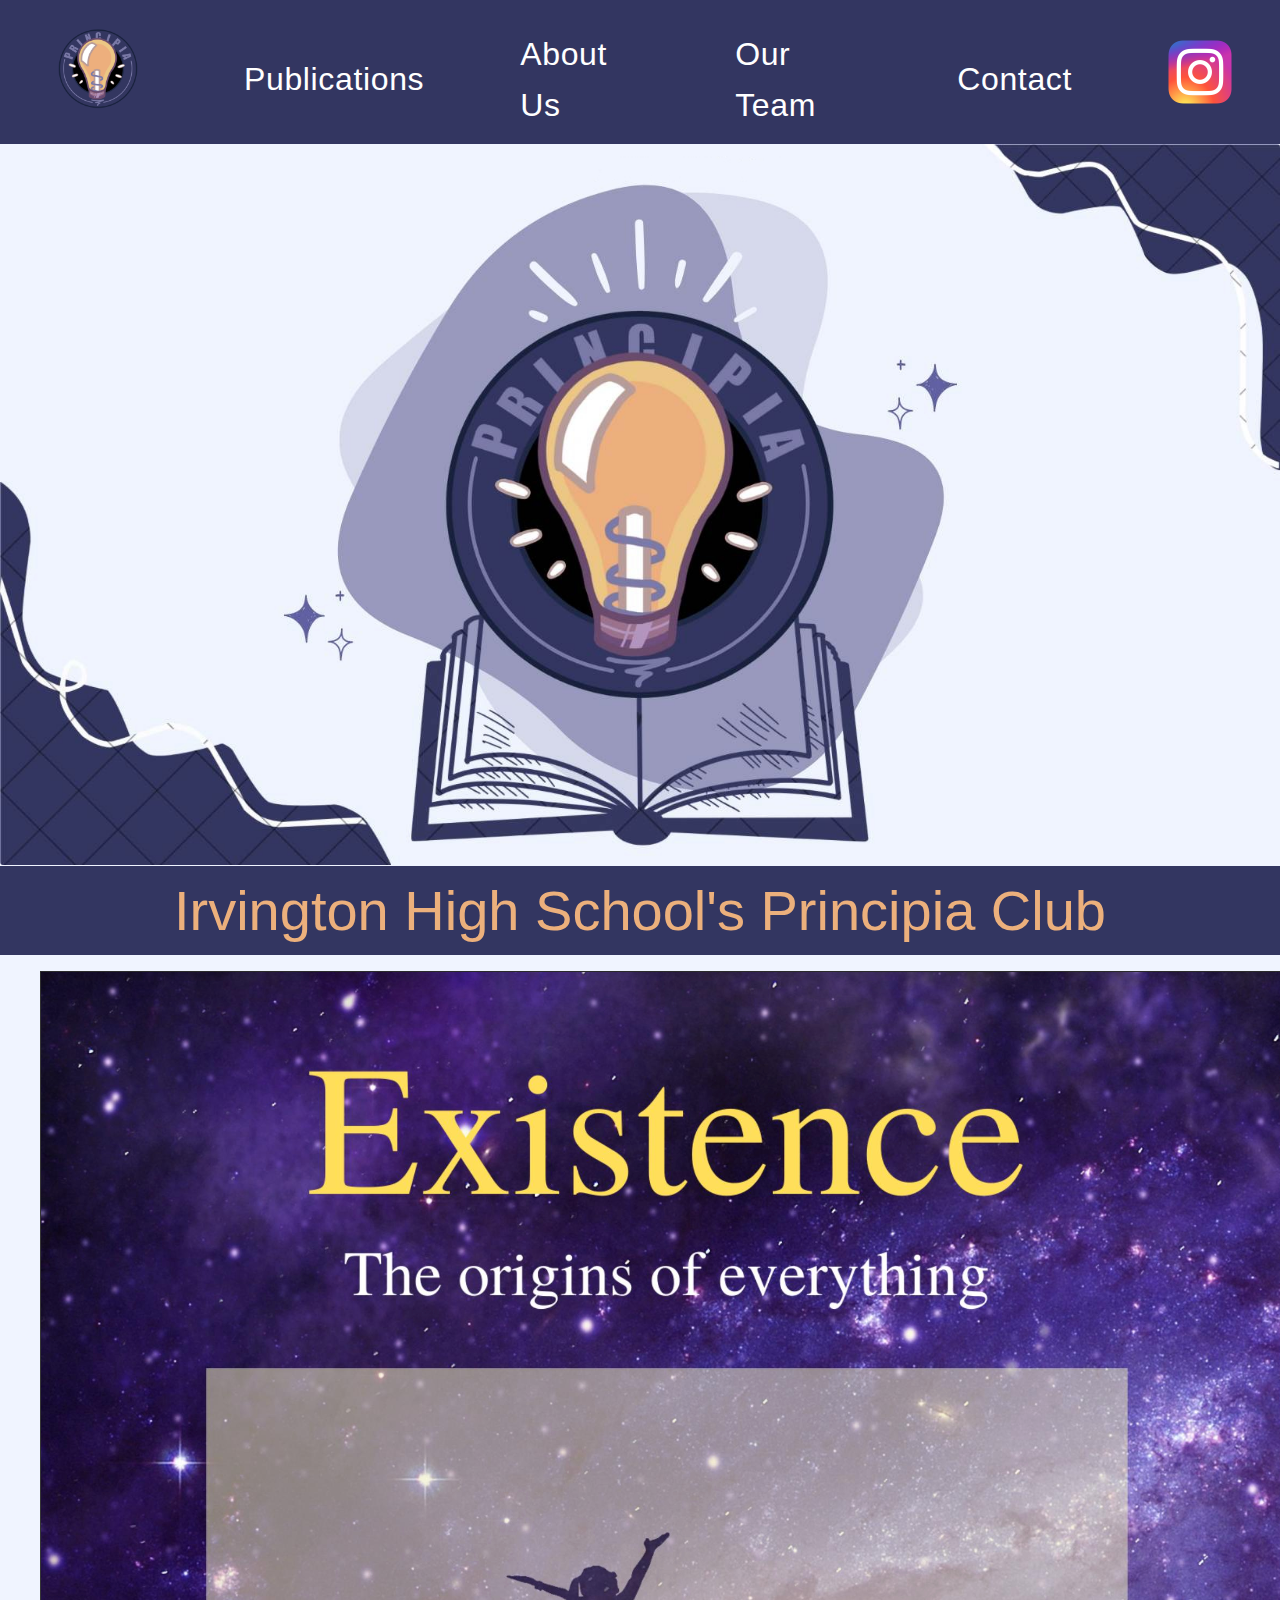
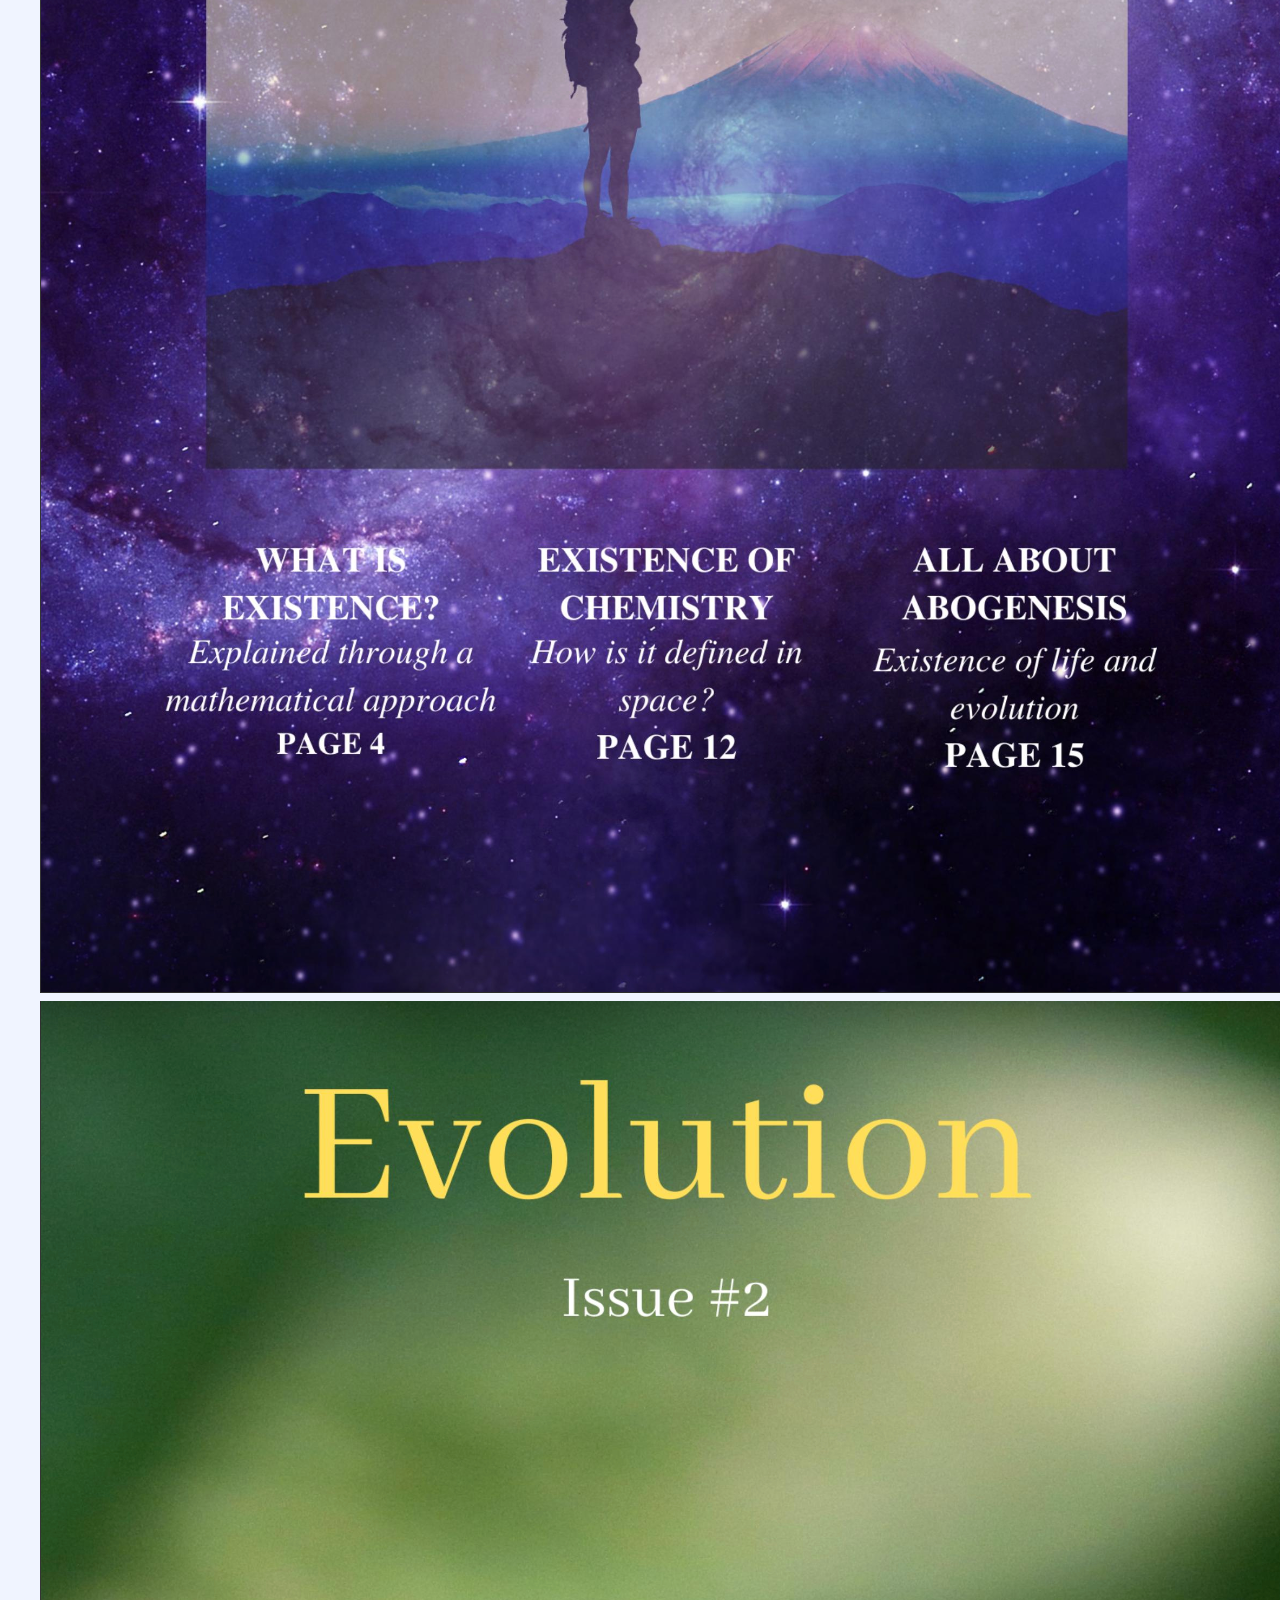
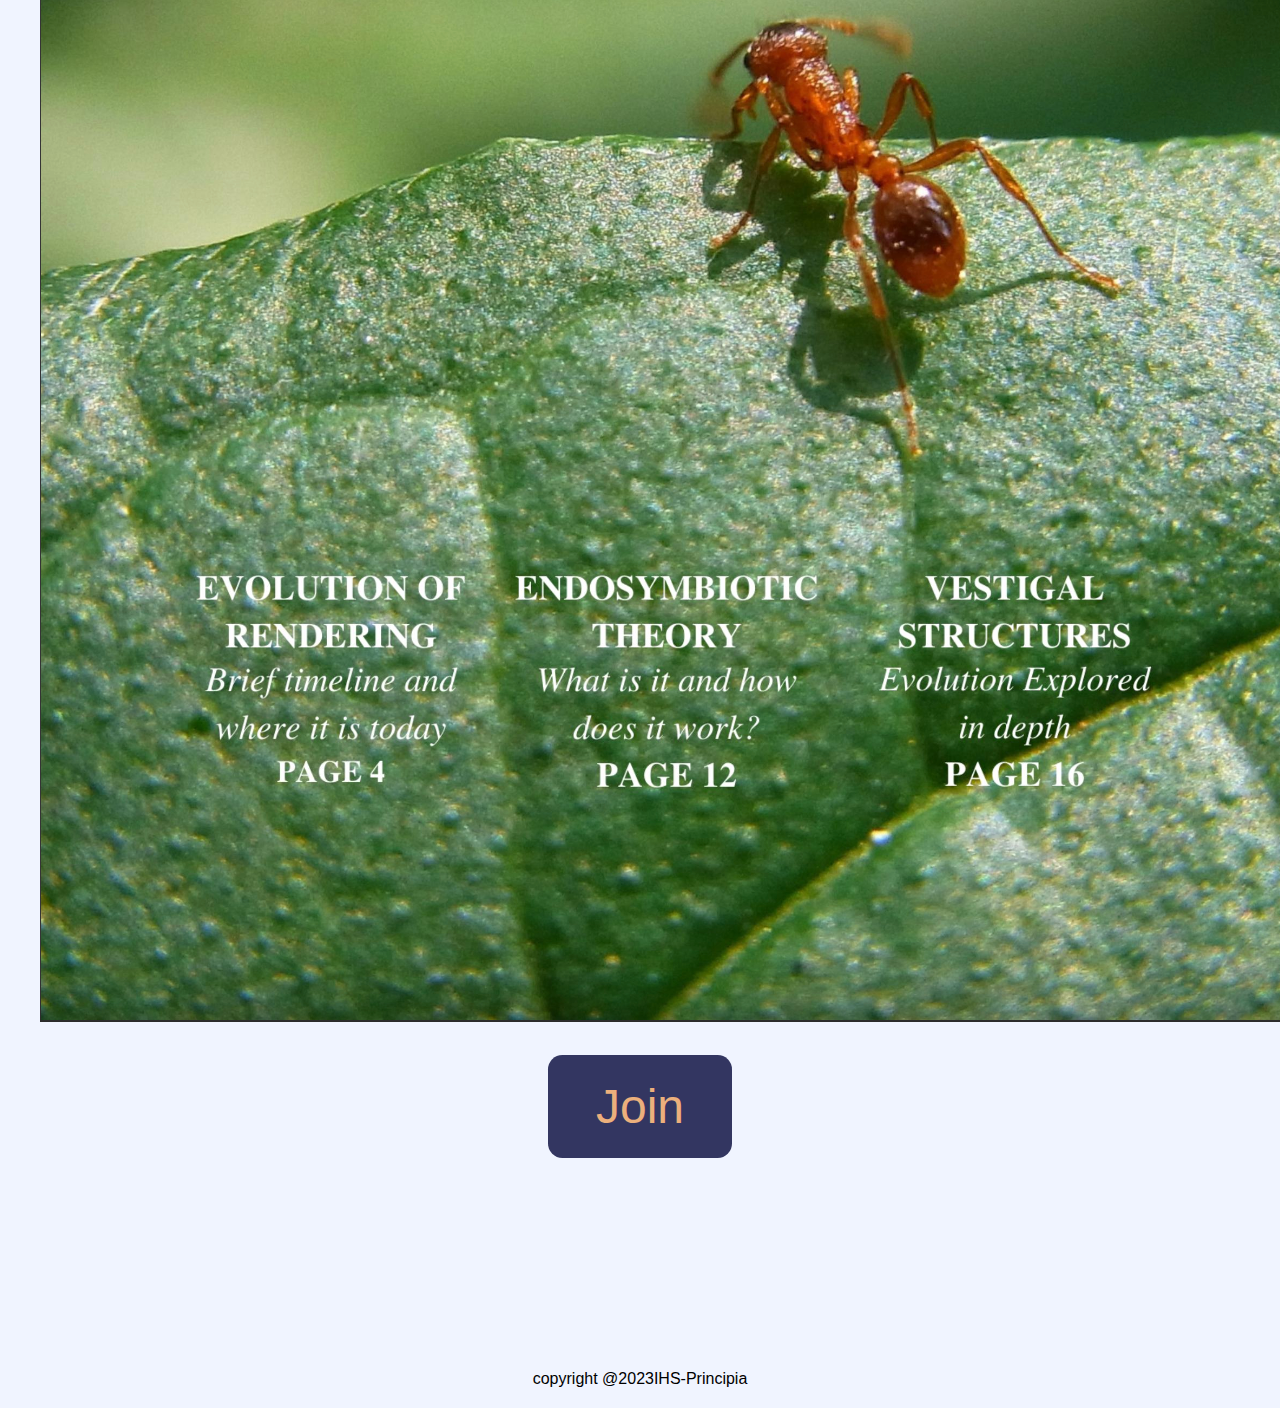
<file: index.html>
<!DOCTYPE html>
<html>
<head>
    <title>Principia</title>
    <link rel="stylesheet" type="text/css" href="styles.css">
    <link rel="icon" type="image/png" href="logo.png"/>
</head>
<body onload="setTimeout('redirect()', 300)">
    <div class="navbar"> 
        <ul> 
            <li class="right"> <a class="logo" href="index.html"><img class="logo" src="logo.png" alt="Logo"></a></li> 
            <li class="right"> <a href="https://issuu.com/principia-magazine?fbclid=IwAR2lEtDATMVqsEd8s8syA_lHuLpH9YT1PXj_kwFvPYrJQlYfw1rhDeB1Q6c">Publications</a> </li>
            <li class="right"> <a href="about.html">About Us</a></li>
            <li class="right"> <a href="team.html">Our Team</a></li> 
            <li class="right"> <a href="contact.html">Contact</a></li>
            <li> <a class="instagram-logo" href="https://www.instagram.com/ihsprincipia/?hl=en"><img class="instagram-logo" src="instagram-logo.png" alt="instagram"></a></li>  
        </ul> 
    </div>
    
    <main>
        <div class="welcome_banner">
            <img src="Principia 2.jpg" alt="Welcome Banner">
        </div>
        
        <div>
            <p class="home-page-first-heading">Irvington High School's Principia Club</p>
        </div>
        

        <div >
            <ul class="article-slideshow">

                <img class="individual-article" src ="article-thumbnail-1.png" onclick="redirectToArticle1()"  >
        
                <img class="individual-article" src ="article-thumbnail-2.png" onclick="redirectToArticle2()"  >
            </ul>
           


        </div>
        <div>
            <button class="join-button" onclick="redirectToForm()">Join</button>
        </div>

    </main>

    
    <footer>
        <p class="footer-content">copyright @2023IHS-Principia</p>
    </footer>
    <script>
        function redirectToForm() {
            window.location.href = 'https://docs.google.com/forms/d/e/1FAIpQLScA_cwJQ9zPl14s9U--mOcT6nbfI78hTjdoFKgtVoeZClFzlQ/viewform';
        }
    </script>
    <script>
        function redirectToArticle1() {
            window.location.href = 'https://docs.google.com/forms/d/e/1FAIpQLScA_cwJQ9zPl14s9U--mOcT6nbfI78hTjdoFKgtVoeZClFzlQ/viewform';
        }
    </script>
    <script>
        function redirectToArticle2() {
            window.location.href = 'https://issuu.com/principia-magazine/docs/principia_issue_2_evolution';
        }
    </script>
    
   
    </script>
    
    
     
</body>
</html>
</file>
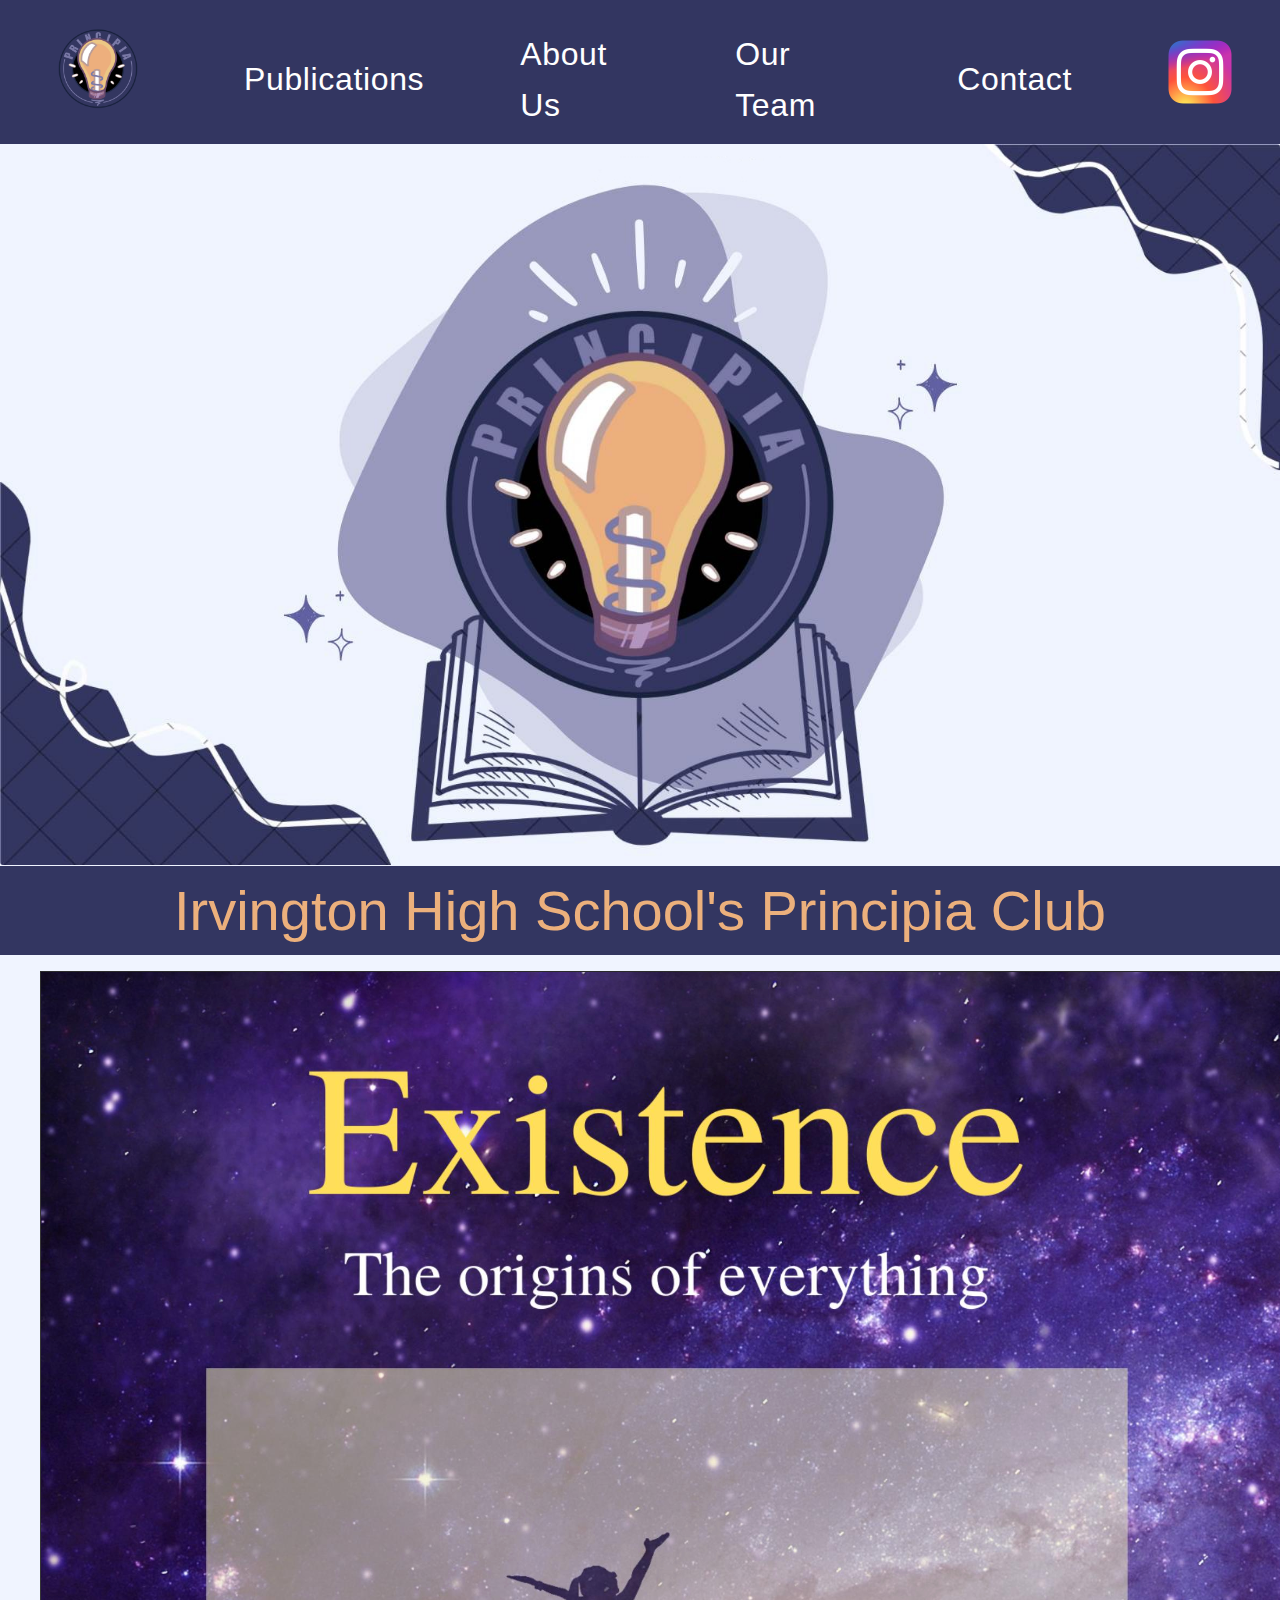
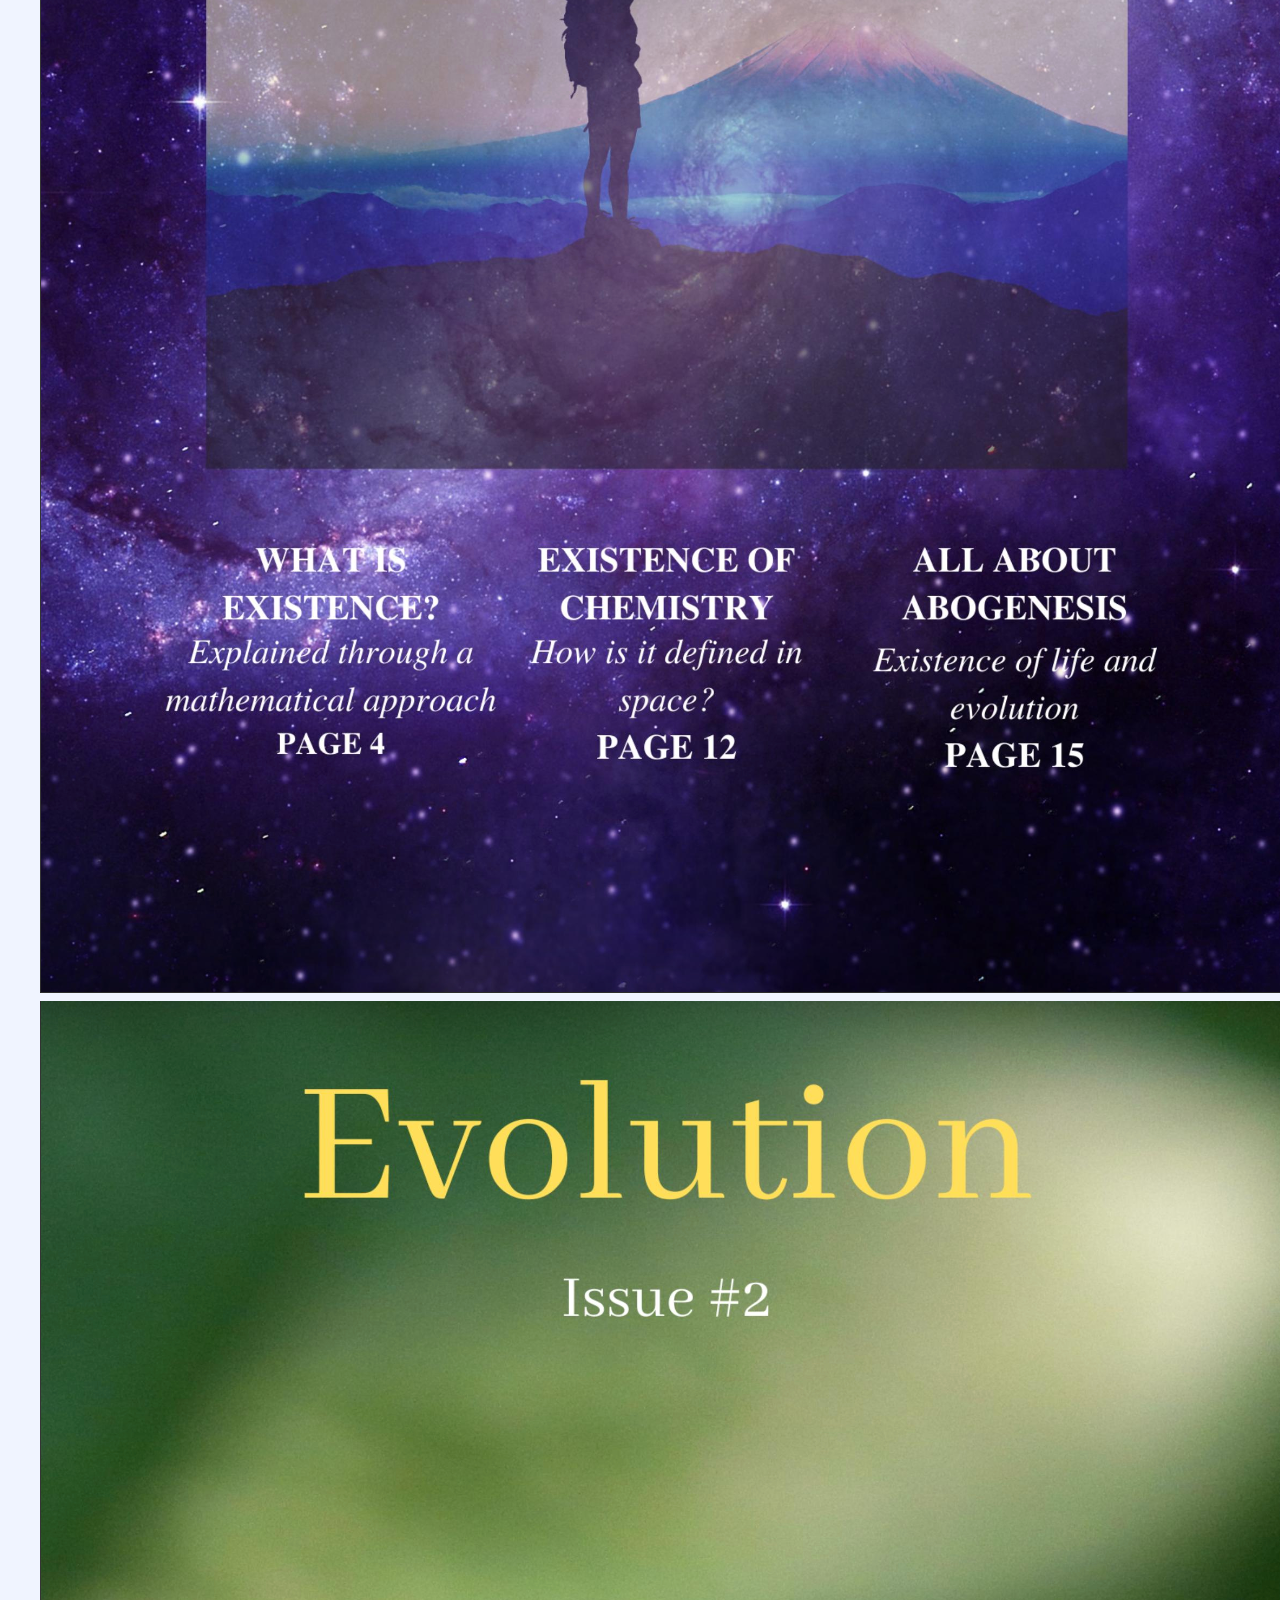
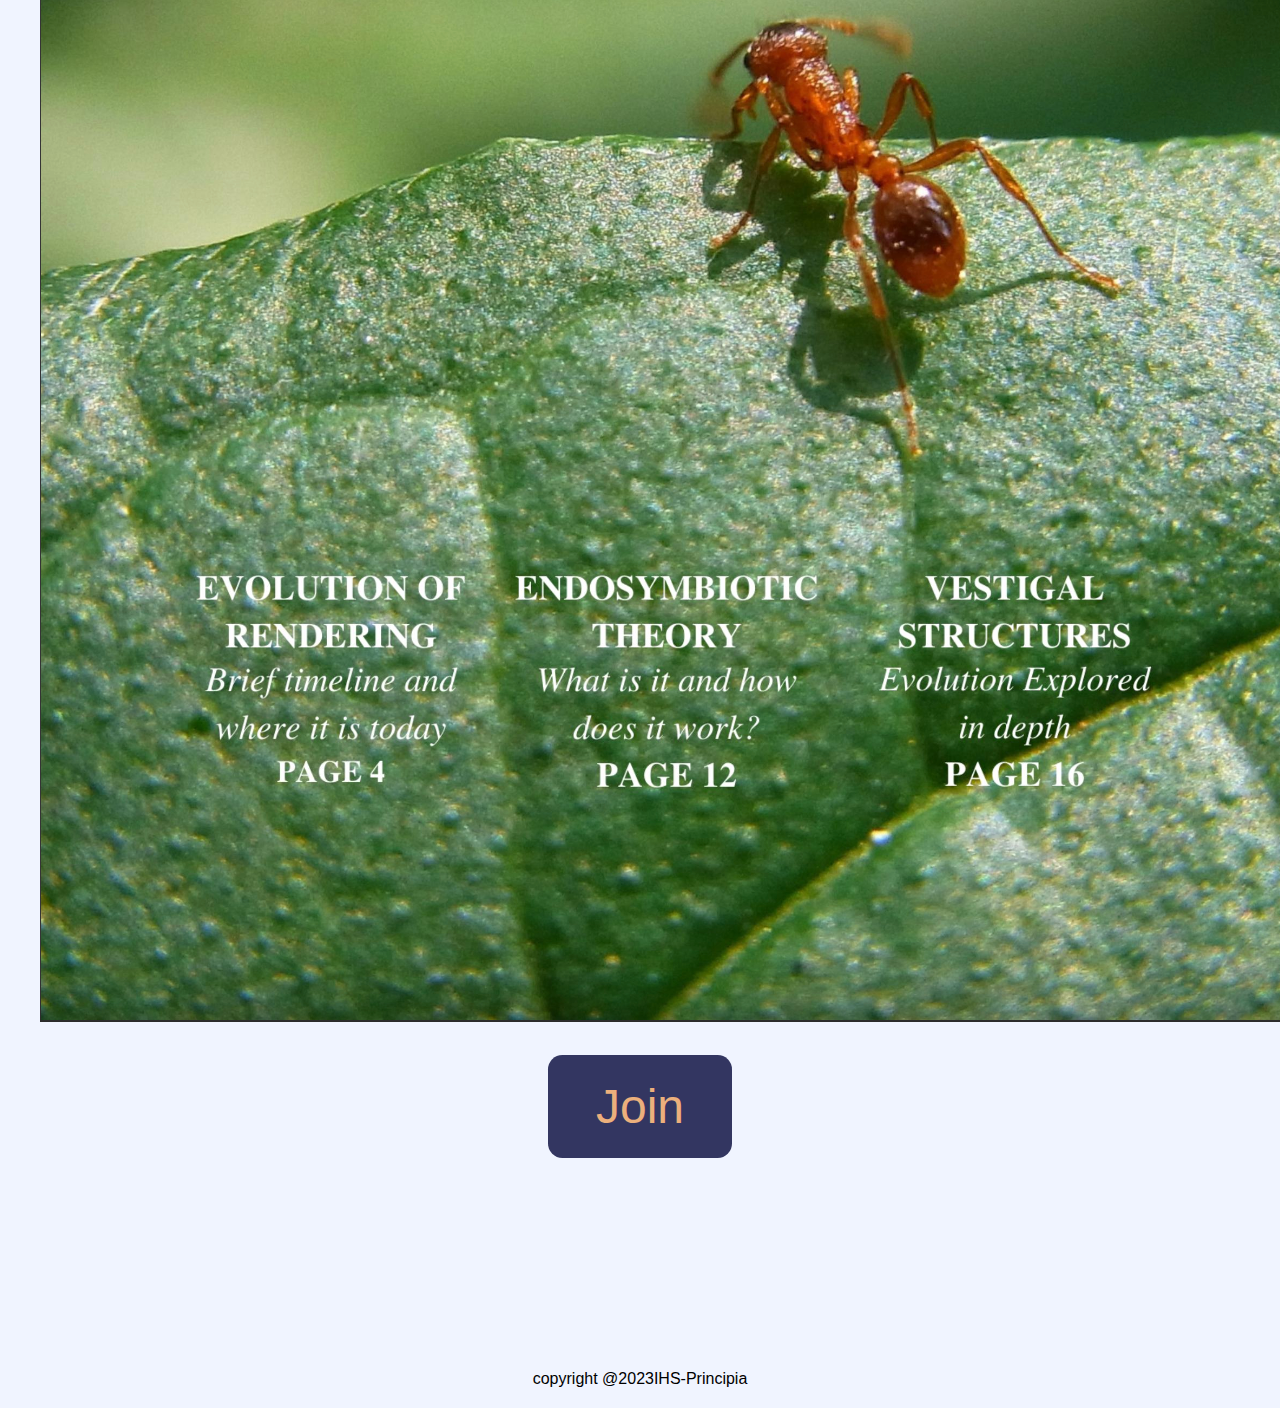
<file: index-mobile.html>
<!DOCTYPE html>
<html>
<head>
  <link rel="stylesheet" href="https://maxcdn.bootstrapcdn.com/bootstrap/4.5.2/css/bootstrap.min.css">
  <script src="https://ajax.googleapis.com/ajax/libs/jquery/3.5.1/jquery.min.js"></script>
  <script src="https://cdnjs.cloudflare.com/ajax/libs/popper.js/1.16.0/umd/popper.min.js"></script>
  <script src="https://code.jquery.com/jquery-3.6.0.min.js"></script>
<script src="https://stackpath.bootstrapcdn.com/bootstrap/4.5.2/js/bootstrap.min.js"></script>
  <script src="https://maxcdn.bootstrapcdn.com/bootstrap/4.5.2/js/bootstrap.min.js"></script>
    <title>Hi testing</title>
    <link rel="stylesheet" type="text/css" href="styles-mobile.css">
    <link rel="icon" type="image/png" href="logo.png"/>
</head>
<body>


    <nav class="navbar navbar-expand-md bg-dark navbar-dark">
      <button class="navbar-toggler" type="button" data-toggle="collapse" data-target="#collapsibleNavbar">
          <span class="navbar-toggler-icon"></span>
      </button>
  
      <!-- Navbar links (hidden by default) -->
      <div class="collapse navbar-collapse" id="collapsibleNavbar">
          <ul class="navbar-nav">
              <li class="nav-item">
                  <a class="nav-link" href="#">Link 1</a>
              </li>
              <li class="nav-item">
                  <a class="nav-link" href="#">Link 2</a>
              </li>
              <li class="nav-item">
                  <a class="nav-link" href="#">Link 3</a>
              </li>
          </ul>
      </div>
  
      <!-- Brand -->
      
  </nav>
    
    <main>
        <div class="welcome_banner">
            <img src="Principia 2.jpg" alt="Welcome Banner">
        </div>
        
        <div>
            <p class="home-page-first-heading">Irvington High School's Principia Club</p>
        </div>
        
        <div class="pic-text-side-by-side">  
            <img class="second-banner-img" src="principia-theme.png" alt="Banner Image">
            <p class="home-page-club-intro">
            Combining multiple disciplines
             and branches of knowledge, including STEM and the humanities, into a 
             full compiled magazine. Forming a connection of ideas between students! 
            </p>
        </div>
        <div>
            <button class="join-button" onclick="redirectToForm()">Join the Club!</button>
        </div>
    </main>
    
    <footer>
        <p class="footer-content">copyright @2023IHS-Principia</p>
    </footer>
    <script>
        function redirectToForm() {
            window.location.href = 'https://docs.google.com/forms/d/1mEqAIiAW8DP-HoixBizZAyvBpMo1VMtr8pPXMVILMcM/viewform?edit_requested=true';
        }
    </script>
    
    
    <script type="text/javascript">
        function redirect() {
        if (screen.width > 950) {
           window.location = "index.html";
        }
    }
    </script>
    <body onload="setTimeout('redirect()', 300)"></body>

     
</body>
</html>
</file>
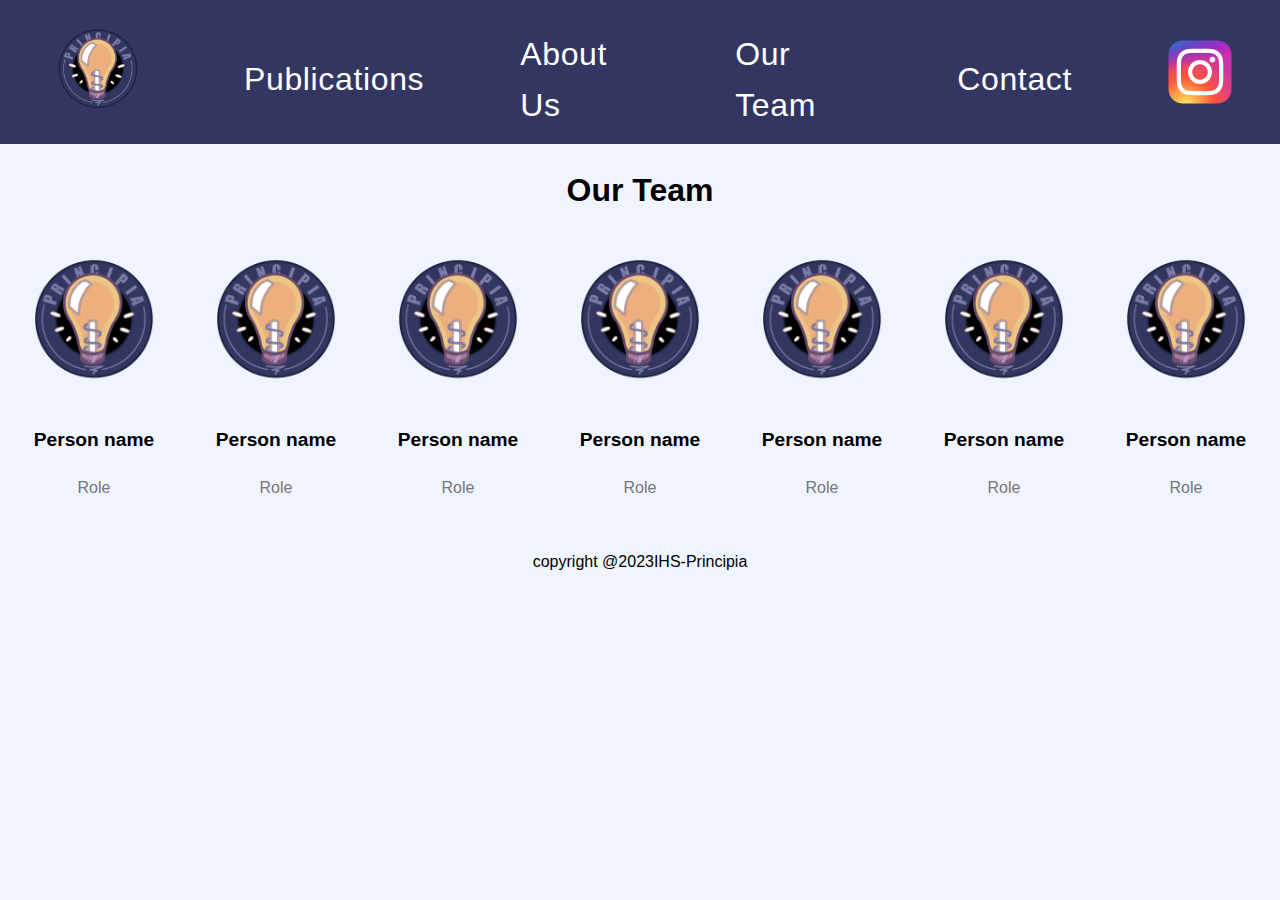
<file: team.html>
<!DOCTYPE html>
<html>
<head>
    <title>Our Team</title>
    <link rel="icon" type="image/png" href="logo.png"/>
    <link rel="stylesheet" type="text/css" href="styles.css">
    <style>
        /* Your additional CSS rules here */
    </style>
</head>
<body>
    <div class="navbar"> 
        <ul> 
            <li class="right"> <a class="logo" href="index.html"><img class="logo" src="logo.png" alt="Logo"></a></li> 
            <li class="right"> <a href="https://issuu.com/principia-magazine?fbclid=IwAR2lEtDATMVqsEd8s8syA_lHuLpH9YT1PXj_kwFvPYrJQlYfw1rhDeB1Q6c">Publications</a> </li>
            <li class="right"> <a href="about.html">About Us</a></li>
            <li class="right"> <a href="team.html">Our Team</a></li> 
            <li class="right"> <a href="contact.html">Contact</a></li>
            <li> <a class="instagram-logo" href="https://www.instagram.com/ihsprincipia/?hl=en"><img class="instagram-logo" src="instagram-logo.png" alt="instagram"></a></li>  
        </ul>
    </div>
    
    <main>
        <h1>Our Team</h1>
        
        <div class="team-units">
            <div class="team-unit">
                <img src="logo.png" alt="Person 1">
                <p class="name">Person name</p>
                <p class="role">Role</p>
            </div>
            <div class="team-unit">
                <img src="logo.png" alt="Person 1">
                <p class="name">Person name</p>
                <p class="role">Role</p>
            </div>
            <div class="team-unit">
                <img src="logo.png" alt="Person 1">
                <p class="name">Person name</p>
                <p class="role">Role</p>
            </div>
            <div class="team-unit">
                <img src="logo.png" alt="Person 1">
                <p class="name">Person name</p>
                <p class="role">Role</p>
            </div>
            <div class="team-unit">
                <img src="logo.png" alt="Person 1">
                <p class="name">Person name</p>
                <p class="role">Role</p>
            </div>
            <div class="team-unit">
                <img src="logo.png" alt="Person 1">
                <p class="name">Person name</p>
                <p class="role">Role</p>
            </div>
            <div class="team-unit">
                <img src="logo.png" alt="Person 1">
                <p class="name">Person name</p>
                <p class="role">Role</p>
            </div>
            
        </div>
    </main>
    
    <footer>
        <p class="footer-content">copyright @2023IHS-Principia</p>
    </footer>
</body>
</html>
</file>
<file: styles.css>
body {
    margin: 0;
    padding: 0;
    background-color: rgb(240, 244, 255);
    font-family: "Clarkson", Helvetica, sans-serif;
    font-size: 16px;
    line-height: 1.6;
}

.navbar {
    background-color: rgb(240, 244, 255);
    display: flex;

    justify-content: space-between;
    padding-top: 1em;
    background-color: rgb(51, 54, 97);
    margin-bottom: 0px;
}

.navbar ul {
    list-style-type: none;
    margin: 0;
    padding: 0;
    display: flex;
    align-items: center;

}

.navbar li {
    font-size: 2em;
    margin-top: 0.2em;
    margin-bottom: 0.2em;
    margin-right: 1.5em;
    margin-left: 1.5em;
    letter-spacing: 0.02em;
}

.navbar a {
    color: white;
    text-decoration: none;
}

.navbar a:hover {
    background-color: rgb(51, 54, 97);
    color: rgb(121, 122, 161);

    border-radius: 1.25em;
}



.navbar a.logo img {
    height: 3.125em;
}

.welcome_banner img {
    width: 100%;
    border-radius: 0.2em;
    margin-bottom: -0.45em;
}



.intro-text {
    font-size: 2em;
    font-weight: 1.25em;
    text-align: center;
    margin-top: 0px;
}

.home-page-first-heading {

    font-size: 3.5em;
    background-color: rgb(51, 54, 97);
    color: rgb(236, 176, 124);
    text-align: center;
    margin-bottom: 0%;
    margin-right: 0px;
    margin-left: 0%;
    margin-top: 0%;

}

.pic-text-side-by-side {
    display: flex;

}

.home-page-club-intro {
    border: 0.4em solid rgb(51, 54, 97);
    padding: 1em;
    box-sizing: border-box;
    margin-left: 2em;
    margin-right: 2em;
    font-size: 2em;
    border-radius: 1em;
    align-self: center;
    max-width: 70%;

}

.second-banner-img {
    max-width: 60%;
    align-self: center;
    height: auto;
    border-radius: 2em;
    margin-right: 2em;
    margin-left: 3em;
    margin-top: 3em;

}



main {
    text-align: center;

}

h1 {
    font-size: 2rem;
    margin-bottom: 1rem;
}

.team-units {
    display: flex;
    flex-wrap: wrap;
    justify-content: center;
}

.team-unit {
    max-width: 200px;
    text-align: center;
    margin: 1rem;
}

.team-unit img {
    width: 100%;
    max-width: 150px;
    border-radius: 50%;
}

.name {
    font-size: 1.2rem;
    font-weight: bold;
}

.role {
    font-size: 1rem;
    color: #777;
}

.instagram-logo {
    width: 02em;
    margin-left: auto;
}

contact-boxes {
    display: flex;
    justify-content: center;
    align-items: center;
    margin-top: 3em;
}

.contact-box {
    text-align: center;
    margin: 1em;
}

.contact-box img {
    width: 20em;
    height: 20em;
    border-radius: 1em;
    margin-bottom: 0em;
    margin-top: 0.5em;
}

.contact-box h2 {
    font-size: 5em;
    color: rgb(51, 54, 97);
    margin-top: 0.2em;
    margin-bottom: 0.2em;
}

.contact-button {
    padding: 0.5em 1em;
    font-size: 3em;
    background-color: rgb(51, 54, 97);
    color: white;
    border: none;
    border-radius: 1em;
    cursor: pointer;
    margin-top: 0.2em;
    margin-bottom: 4em;
}

.contact-button:hover {
    background-color: rgb(71, 74, 117);
}

.join-button {
    padding: 0.5em 1em;
    font-size: 3em;
    background-color: rgb(51, 54, 97);
    color: rgb(236, 176, 124);
    border: none;
    border-radius: 0.3em;
    cursor: pointer;
    margin-top: 0.2em;
    margin-bottom: 4em;
}

.join-button:hover {
    color: rgb(237, 197, 135);
}

.footer-content {
    text-align: center;

}



/* For desktop/laptop devices */
@media (max-width: 769px) {
    .pic-text-side-by-side {
        display: flex;
        flex-direction: column;

    }
}
</file>
<file: styles-mobile.css>
body {
    margin: 0;
    padding: 0;
    background-color: rgb(240, 244, 255);
    font-family: "Clarkson", Helvetica, sans-serif;
    font-size: 16px;
    line-height: 1.6;
}

/* Style for the navigation bar */
.navbar {
    background-color: #333;
    /* Change this to your desired background color */
    color: #fff;
    /* Change this to your desired text color */
}

.navbar-toggler {
    border: none;
}

.navbar-toggler-icon {
    background-color: #fff;
    /* Color of the toggle icon */
}

/* Style for the dropdown menu */
.navbar-nav {
    display: none;
    /* Hide the menu by default */
    visibility: hidden;
    /* Hide the menu by default */
    position: absolute;
    top: 100%;
    left: 0;
    width: 100%;
    background-color: #333;
    /* Background color of the dropdown */
    list-style: none;
    padding: 0;
}

.navbar-toggler.active+.navbar-nav {
    display: block;
    /* Show the menu when the button is active */
    visibility: visible;
    /* Show the menu when the button is active */
}

.nav-item {
    padding: 0.5rem;
}

.nav-item a {
    color: #fff;
    /* Text color of menu items */
    text-decoration: none;
}

.nav-item:hover {
    background-color: #444;
    /* Background color on hover */
}


.welcome_banner img {
    width: 100%;
    border-radius: 0.2em;
    margin-bottom: -0.45em;
}



.intro-text {
    font-size: 2em;
    font-weight: 1.25em;
    text-align: center;
    margin-top: 0px;
}

.home-page-first-heading {

    font-size: 3.5em;
    background-color: rgb(51, 54, 97);
    color: rgb(236, 176, 124);
    text-align: center;
    margin-bottom: 0%;
    margin-right: 0px;
    margin-left: 0%;
    margin-top: 0%;

}

.pic-text-side-by-side {
    display: flex;
    flex-direction: column;

}

.home-page-club-intro {
    border: 0.4em solid rgb(51, 54, 97);
    padding: 1em;
    box-sizing: border-box;
    margin-left: 2em;
    margin-right: 2em;
    font-size: 2em;
    border-radius: 1em;
    align-self: center;
    max-width: 70%;

}

.second-banner-img {
    max-width: 60%;
    align-self: center;
    height: auto;
    border-radius: 2em;
    margin-right: 2em;
    margin-left: 3em;
    margin-top: 3em;

}



main {
    text-align: center;

}

h1 {
    font-size: 2rem;
    margin-bottom: 1rem;
}

.team-units {
    display: flex;
    flex-wrap: wrap;
    justify-content: center;
}

.team-unit {
    max-width: 200px;
    text-align: center;
    margin: 1rem;
}

.team-unit img {
    width: 100%;
    max-width: 150px;
    border-radius: 50%;
}

.name {
    font-size: 1.2rem;
    font-weight: bold;
}

.role {
    font-size: 1rem;
    color: #777;
}

.instagram-logo {
    width: 02em;
    margin-left: auto;
}

contact-boxes {
    display: flex;
    justify-content: center;
    align-items: center;
    margin-top: 3em;
}

.contact-box {
    text-align: center;
    margin: 1em;
}

.contact-box img {
    width: 20em;
    height: 20em;
    border-radius: 1em;
    margin-bottom: 0em;
    margin-top: 0.5em;
}

.contact-box h2 {
    font-size: 5em;
    color: rgb(51, 54, 97);
    margin-top: 0.2em;
    margin-bottom: 0.2em;
}

.contact-button {
    padding: 0.5em 1em;
    font-size: 3em;
    background-color: rgb(51, 54, 97);
    color: white;
    border: none;
    border-radius: 1em;
    cursor: pointer;
    margin-top: 0.2em;
    margin-bottom: 4em;
}

.contact-button:hover {
    background-color: rgb(71, 74, 117);
}

.join-button {
    padding: 0.5em 1em;
    font-size: 3em;
    background-color: rgb(51, 54, 97);
    color: rgb(236, 176, 124);
    border: none;
    border-radius: 0.3em;
    cursor: pointer;
    margin-top: 0.2em;
    margin-bottom: 4em;
}

.join-button:hover {
    color: rgb(237, 197, 135);
}

.footer-content {
    text-align: center;

}
</file>
